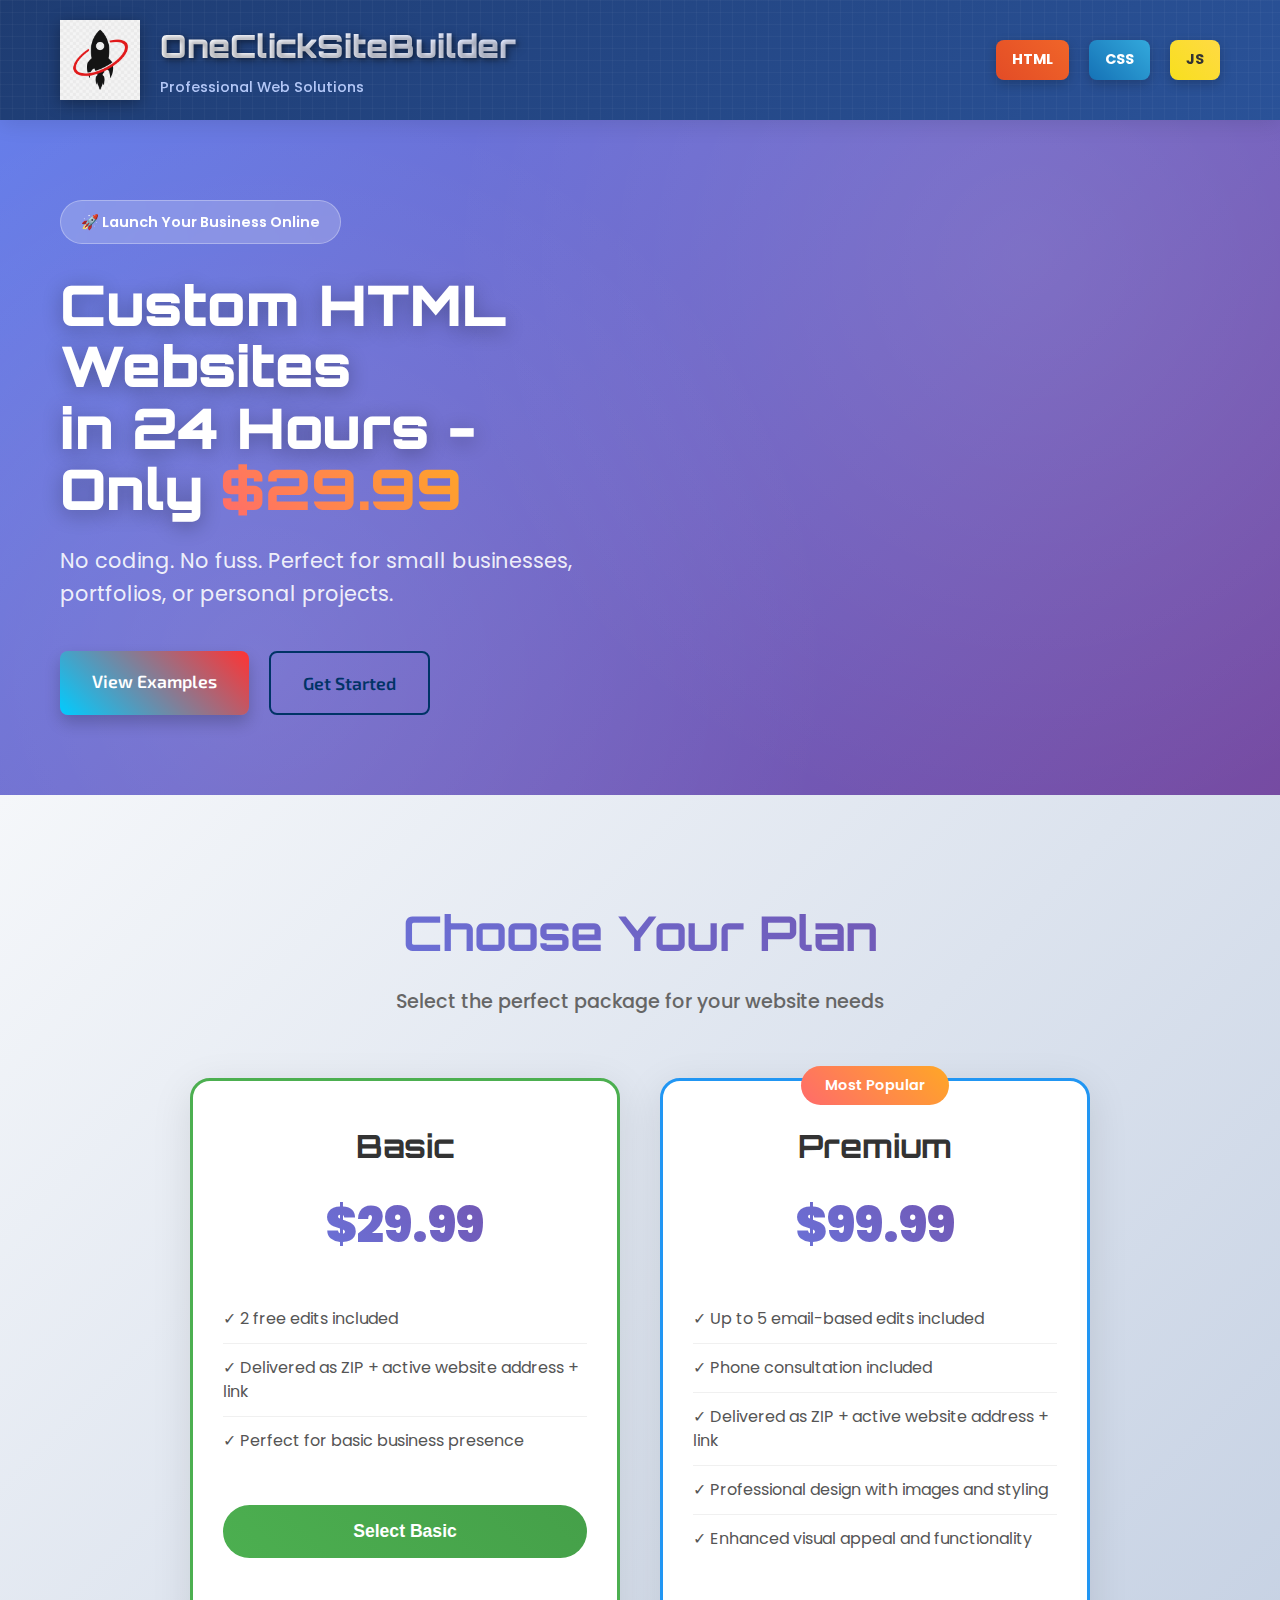
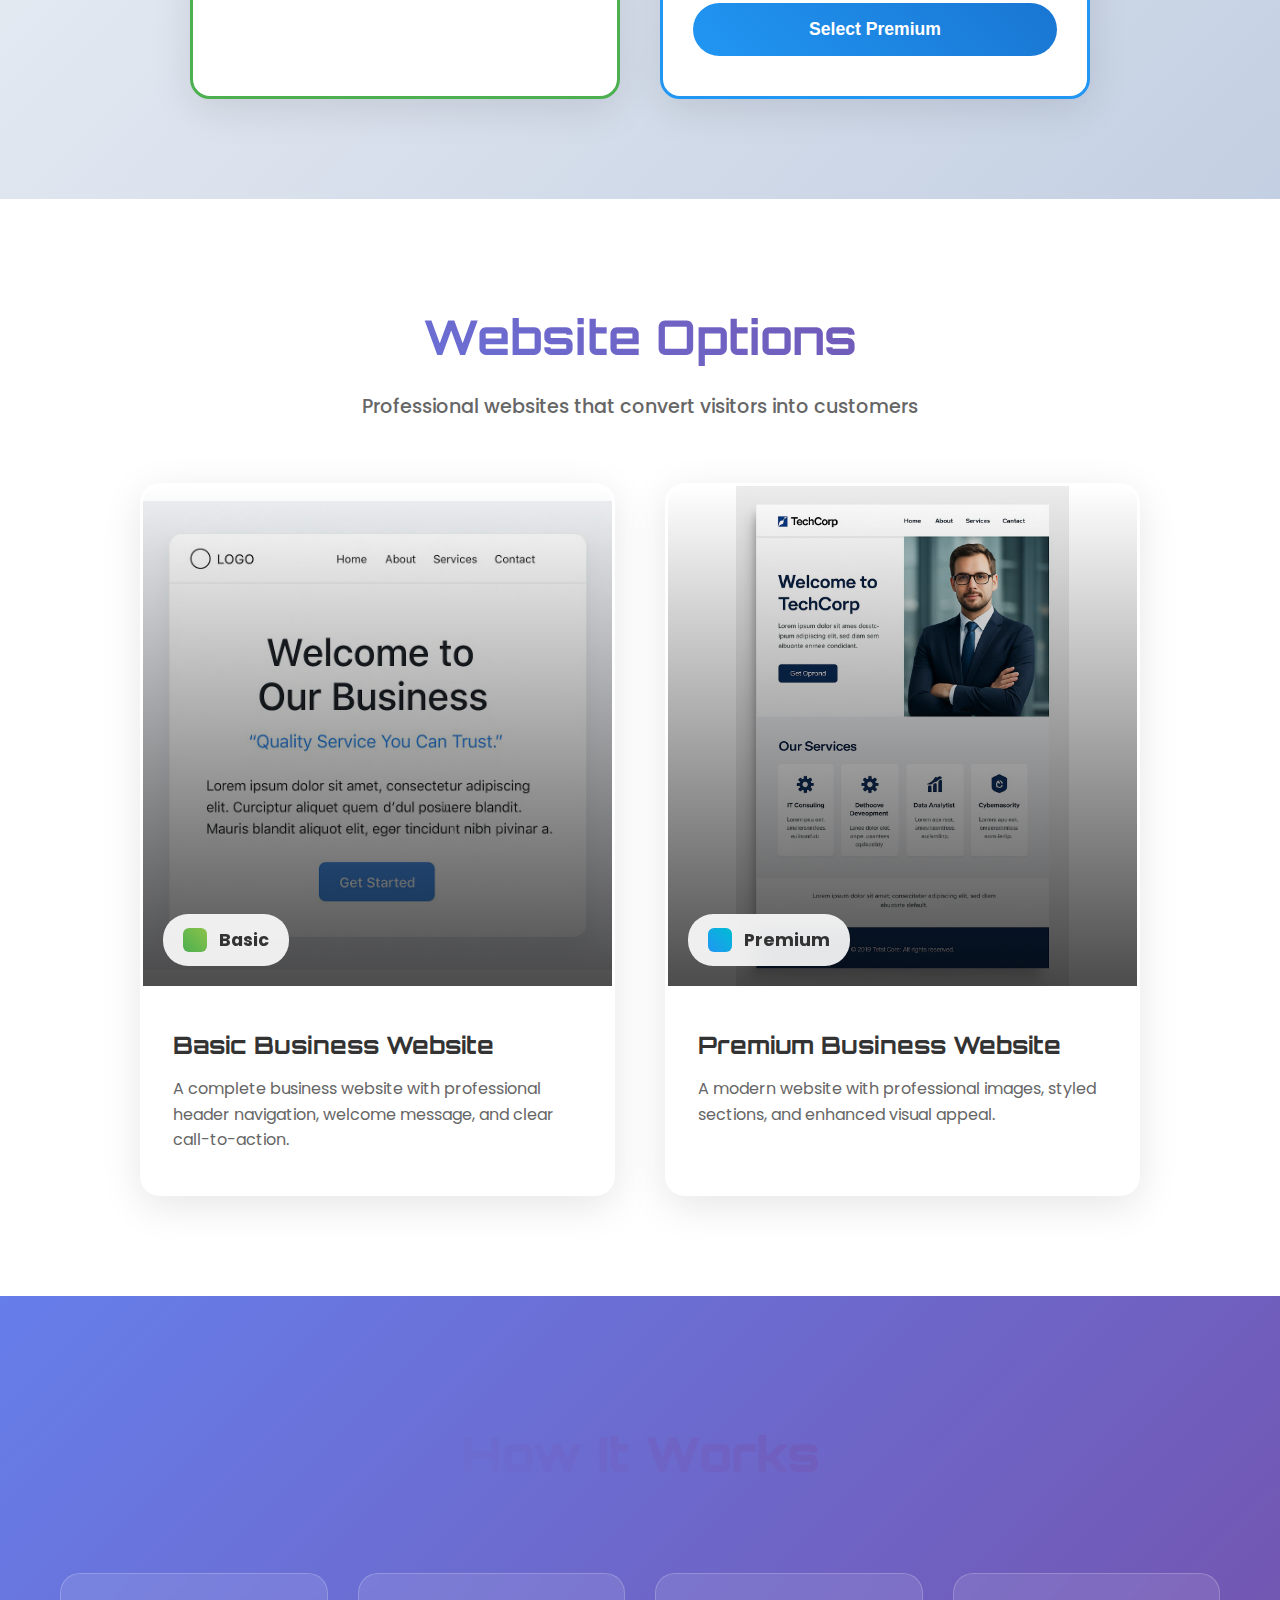
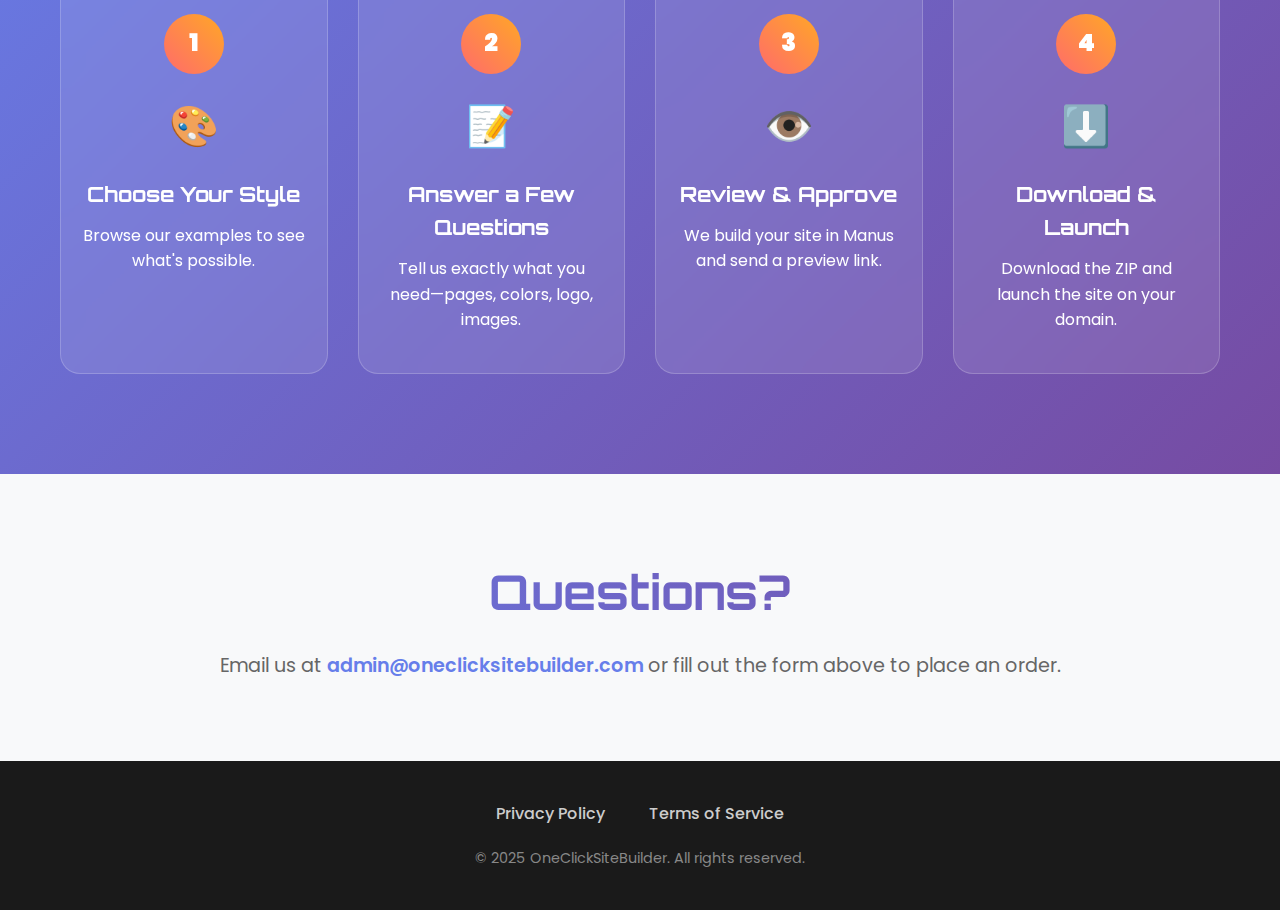
<file: index.html>
<!DOCTYPE html>
<html lang="en">
<head>
    <meta charset="UTF-8">
    <meta name="viewport" content="width=device-width, initial-scale=1.0">
    <title>OneClickSiteBuilder - Professional Websites in 24 Hours</title>
    <link rel="stylesheet" href="styles.css">
    <link href="https://fonts.googleapis.com/css2?family=Poppins:wght@300;400;500;600;700;800;900&family=Orbitron:wght@400;700;900&family=Exo+2:wght@300;400;500;600;700&display=swap" rel="stylesheet">
</head>
<body>
    <header class="professional-header">
        <div class="header-container">
            <div class="header-left">
                <div class="logo-section">
                    <img src="rocket-logo-with-orbit.png" alt="OneClickSiteBuilder Rocket" class="rocket-logo">
                    <div class="brand-text">
                        <h1 class="brand-name">OneClickSiteBuilder</h1>
                        <p class="brand-tagline">Professional Web Solutions</p>
                    </div>
                </div>
            </div>
            <div class="header-right">
                <nav class="main-nav">
                    <div class="tech-badge html nav-tech">HTML</div>
                    <div class="tech-badge css nav-tech">CSS</div>
                    <div class="tech-badge js nav-tech">JS</div>
                </nav>
            </div>
        </div>
    </header>

    <section id="home" class="hero-section">
        <div class="hero-container">
            <div class="hero-content">
                <div class="hero-badge">
                    <span class="badge-text">🚀 Launch Your Business Online</span>
                </div>
                <h1 class="hero-title">Custom HTML Websites<br>in 24 Hours - Only <span class="price-highlight">$29.99</span></h1>
                <p class="hero-subtitle">No coding. No fuss. Perfect for small businesses, portfolios, or personal projects.</p>
                <div class="hero-buttons">
                    <a href="#examples" class="btn btn-primary">View Examples</a>
                    <a href="#pricing" class="btn btn-secondary">Get Started</a>
                </div>
            </div>
        </div>
    </section>

    <section id="pricing" class="pricing-section">
        <div class="container">
            <div class="section-header">
                <h2 class="section-title">Choose Your Plan</h2>
                <p class="section-subtitle">Select the perfect package for your website needs</p>
            </div>
            <div class="pricing-container">
                <div class="pricing-card basic-card" onclick="selectPlan('basic')">
                    <div class="plan-header">
                        <h3 class="plan-name">Basic</h3>
                        <div class="plan-price">$29.99</div>
                    </div>
                    <ul class="plan-features">
                        <li>✓ 2 free edits included</li>
                        <li>✓ Delivered as ZIP + active website address + link</li>
                        <li>✓ Perfect for basic business presence</li>
                    </ul>
                    <button class="btn-plan-select" onclick="selectPlan('basic')">Select Basic</button>
                </div>

                <div class="pricing-card premium-card" onclick="selectPlan('premium')">
                    <div class="plan-badge">Most Popular</div>
                    <div class="plan-header">
                        <h3 class="plan-name">Premium</h3>
                        <div class="plan-price">$99.99</div>
                    </div>
                    <ul class="plan-features">
                        <li>✓ Up to 5 email-based edits included</li>
                        <li>✓ Phone consultation included</li>
                        <li>✓ Delivered as ZIP + active website address + link</li>
                        <li>✓ Professional design with images and styling</li>
                        <li>✓ Enhanced visual appeal and functionality</li>
                    </ul>
                    <button class="btn-plan-select premium" onclick="selectPlan('premium')">Select Premium</button>
                </div>
            </div>
        </div>
    </section>

    <section id="examples" class="examples-section">
        <div class="container">
            <div class="section-header">
                <h2 class="section-title">Website Options</h2>
                <p class="section-subtitle">Professional websites that convert visitors into customers</p>
            </div>
            <div class="examples-container">
                <div class="example-card" onclick="selectPlan('basic')">
                    <div class="example-image-container">
                        <img src="basic-example-complete.jpg" alt="Basic Website Example" class="example-img">
                        <div class="example-overlay">
                            <div class="tier-label-box">
                                <div class="spinning-square basic-square"></div>
                                <span class="tier-label">Basic</span>
                            </div>
                        </div>
                    </div>
                    <div class="example-content">
                        <h3 class="example-title">Basic Business Website</h3>
                        <p class="example-desc">A complete business website with professional header navigation, welcome message, and clear call-to-action.</p>
                    </div>
                </div>

                <div class="example-card" onclick="selectPlan('premium')">
                    <div class="example-image-container">
                        <img src="premium-example-new.jpg" alt="Premium Website Example" class="example-img">
                        <div class="example-overlay">
                            <div class="tier-label-box">
                                <div class="spinning-square premium-square"></div>
                                <span class="tier-label">Premium</span>
                            </div>
                        </div>
                    </div>
                    <div class="example-content">
                        <h3 class="example-title">Premium Business Website</h3>
                        <p class="example-desc">A modern website with professional images, styled sections, and enhanced visual appeal.</p>
                    </div>
                </div>
            </div>
        </div>
    </section>

    <section id="how-it-works" class="how-it-works-section">
        <div class="container">
            <div class="section-header">
                <h2 class="section-title" style="color: #FF8C00 !important; background-color: yellow; padding: 20px; text-align: center; margin-bottom: 50px;">How It Works</h2>
            </div>
            <div class="steps-container">
                <div class="step-card">
                    <div class="step-number">1</div>
                    <div class="step-icon">🎨</div>
                    <h3 class="step-title">Choose Your Style</h3>
                    <p class="step-desc">Browse our examples to see what's possible.</p>
                </div>
                <div class="step-card">
                    <div class="step-number">2</div>
                    <div class="step-icon">📝</div>
                    <h3 class="step-title">Answer a Few Questions</h3>
                    <p class="step-desc">Tell us exactly what you need—pages, colors, logo, images.</p>
                </div>
                <div class="step-card">
                    <div class="step-number">3</div>
                    <div class="step-icon">👁️</div>
                    <h3 class="step-title">Review & Approve</h3>
                    <p class="step-desc">We build your site in Manus and send a preview link.</p>
                </div>
                <div class="step-card">
                    <div class="step-number">4</div>
                    <div class="step-icon">⬇️</div>
                    <h3 class="step-title">Download & Launch</h3>
                    <p class="step-desc">Download the ZIP and launch the site on your domain.</p>
                </div>
            </div>
        </div>
    </section>

    <section id="contact" class="contact-section">
        <div class="container">
            <h2 class="section-title">Questions?</h2>
            <p>Email us at <a href="mailto:admin@oneclicksitebuilder.com">admin@oneclicksitebuilder.com</a> or fill out the form above to place an order.</p>
        </div>
    </section>

    <footer class="footer">
        <div class="footer-content">
            <div class="footer-links">
                <a href="#privacy">Privacy Policy</a>
                <a href="#terms">Terms of Service</a>
            </div>
            <p>&copy; 2025 OneClickSiteBuilder. All rights reserved.</p>
        </div>
    </footer>

    <script src="script.js"></script>
</body>
</html>
</file>
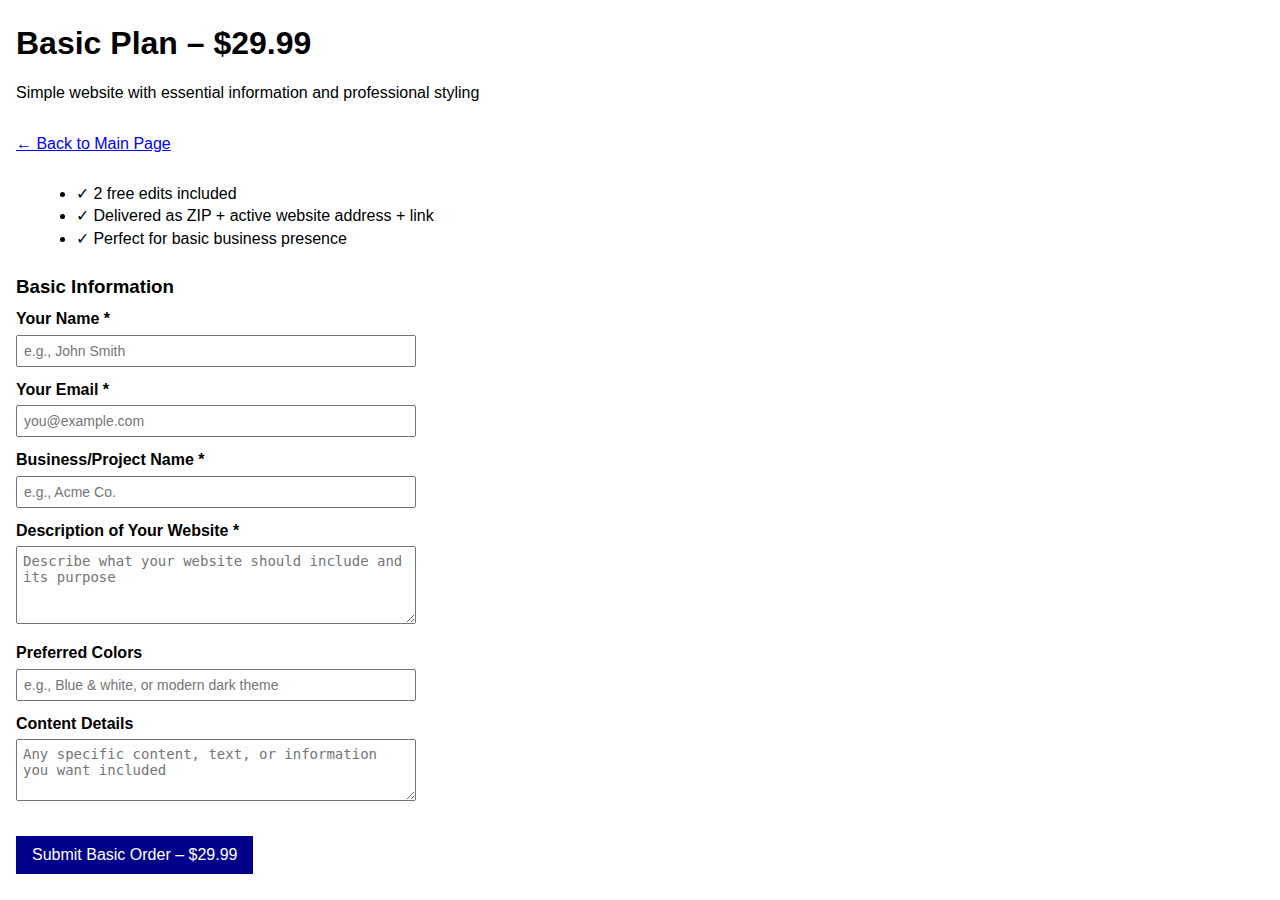
<file: basic.html>
<!DOCTYPE html>
<html lang="en">
<head>
  <meta charset="UTF-8" />
  <meta name="viewport" content="width=device-width, initial-scale=1.0" />
  <title>Basic Plan – OneClickSiteBuilder</title>

  <!-- 
    For now, we’ll put just a tiny bit of CSS here so you can see
    the “Submit” button clearly. Later you can remove this <style>
    block if you want to use your external styles.css again.
  -->
  <style>
    body {
      font-family: Arial, sans-serif;
      margin: 16px;
      line-height: 1.4;
    }
    h1, h3 {
      margin-bottom: 8px;
    }
    .back-link {
      display: inline-block;
      margin: 12px 0;
      color: blue;
      text-decoration: underline;
    }
    .plan-features-summary ul {
      list-style: disc;
      margin-left: 20px;
    }
    .form-section {
      margin-top: 24px;
    }
    .form-group {
      margin-bottom: 12px;
    }
    .form-group label {
      display: block;
      margin-bottom: 4px;
      font-weight: bold;
    }
    .form-group input,
    .form-group textarea {
      width: 100%;
      max-width: 400px;
      padding: 6px;
      font-size: 14px;
      box-sizing: border-box;
    }
    .btn-submit {
      padding: 10px 16px;
      font-size: 16px;
      background-color: darkblue;
      color: white;
      border: none;
      cursor: pointer;
      margin-top: 16px;
    }
    .btn-submit:hover {
      background-color: navy;
    }
  </style>
</head>
<body>
  <h1>Basic Plan – $29.99</h1>
  <p>Simple website with essential information and professional styling</p>

  <!-- Back link -->
  <a href="index.html" class="back-link">← Back to Main Page</a>

  <!-- Features list -->
  <div class="plan-features-summary">
    <ul>
      <li>✓ 2 free edits included</li>
      <li>✓ Delivered as ZIP + active website address + link</li>
      <li>✓ Perfect for basic business presence</li>
    </ul>
  </div>

  <!-- FORM STARTS HERE -->
  <!--  action="https://formspree.io/f/xvgrzrvg" sends data to your Formspree endpoint -->
  <form
    id="basic-form"
    method="POST"
    action="https://formspree.io/f/xvgrzrvg"
  >
    <div class="form-section">
      <h3>Basic Information</h3>

      <!-- Name -->
      <div class="form-group">
        <label for="basic-name">Your Name *</label>
        <input
          type="text"
          id="basic-name"
          name="name"
          placeholder="e.g., John Smith"
          required
        />
      </div>

      <!-- Email -->
      <div class="form-group">
        <label for="basic-email">Your Email *</label>
        <input
          type="email"
          id="basic-email"
          name="email"
          placeholder="you@example.com"
          required
        />
      </div>

      <!-- Business/Project Name -->
      <div class="form-group">
        <label for="basic-business">Business/Project Name *</label>
        <input
          type="text"
          id="basic-business"
          name="business"
          placeholder="e.g., Acme Co."
          required
        />
      </div>

      <!-- Description of Website -->
      <div class="form-group">
        <label for="basic-description">Description of Your Website *</label>
        <textarea
          id="basic-description"
          name="description"
          rows="4"
          placeholder="Describe what your website should include and its purpose"
          required
        ></textarea>
      </div>

      <!-- Preferred Colors (optional) -->
      <div class="form-group">
        <label for="basic-colors">Preferred Colors</label>
        <input
          type="text"
          id="basic-colors"
          name="colors"
          placeholder="e.g., Blue & white, or modern dark theme"
        />
      </div>

      <!-- Content Details (optional) -->
      <div class="form-group">
        <label for="basic-content">Content Details</label>
        <textarea
          id="basic-content"
          name="content"
          rows="3"
          placeholder="Any specific content, text, or information you want included"
        ></textarea>
      </div>

      <!-- Submit button -->
      <button type="submit" class="btn-submit">
        Submit Basic Order – $29.99
      </button>
    </div>
  </form>
  <!-- FORM ENDS HERE -->

  <!-- (No external JS needed for basic Formspree to work.) -->
</body>
</html>
</file>
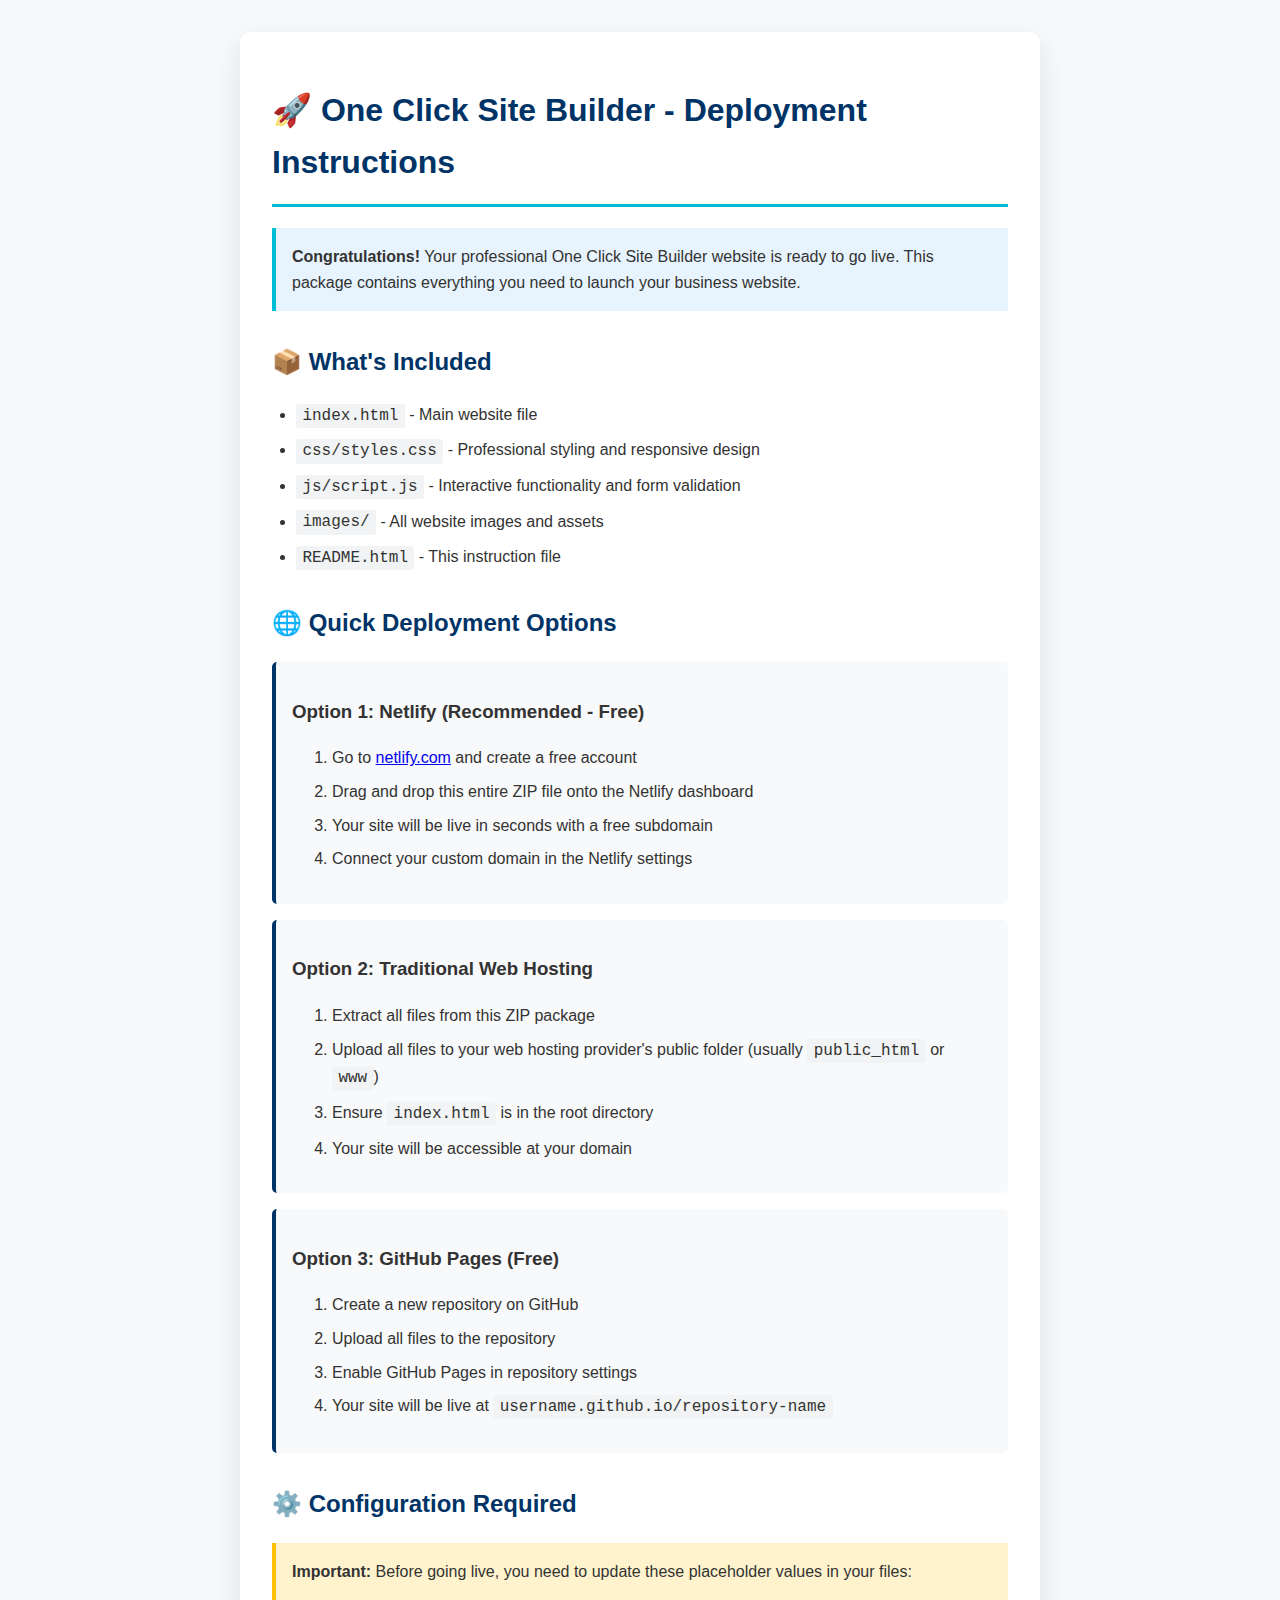
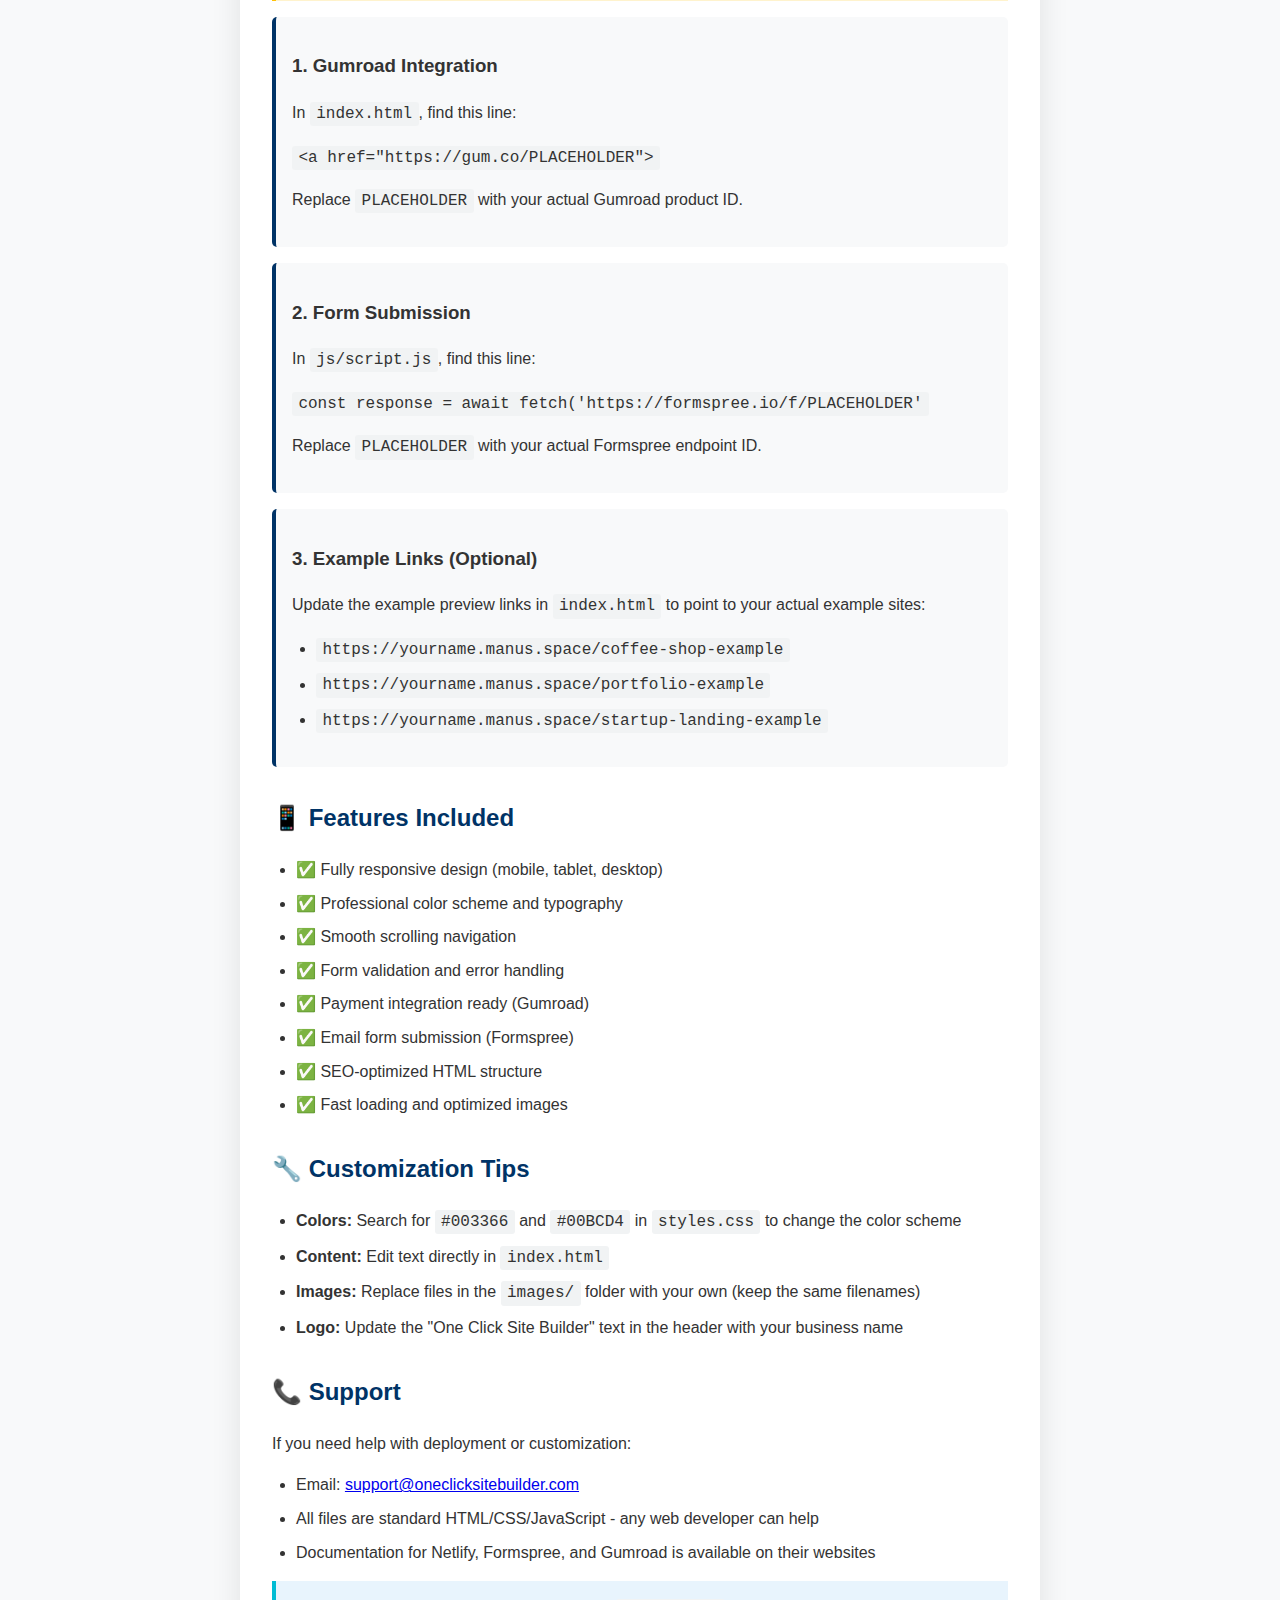
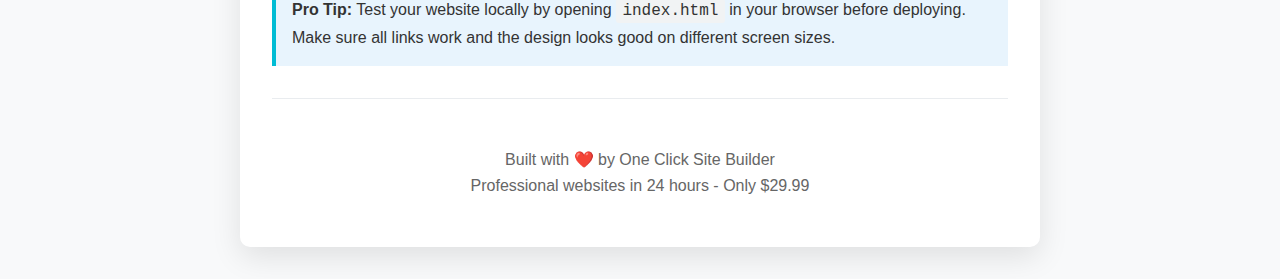
<file: README.html>
<!DOCTYPE html>
<html lang="en">
<head>
    <meta charset="UTF-8">
    <meta name="viewport" content="width=device-width, initial-scale=1.0">
    <title>Fast Site Builder - Deployment Instructions</title>
    <style>
        body {
            font-family: 'Inter', -apple-system, BlinkMacSystemFont, 'Segoe UI', Roboto, sans-serif;
            line-height: 1.6;
            max-width: 800px;
            margin: 0 auto;
            padding: 2rem;
            color: #333;
            background-color: #f8f9fa;
        }
        .container {
            background: white;
            padding: 2rem;
            border-radius: 10px;
            box-shadow: 0 10px 30px rgba(0, 0, 0, 0.1);
        }
        h1 {
            color: #003366;
            border-bottom: 3px solid #00BCD4;
            padding-bottom: 1rem;
        }
        h2 {
            color: #003366;
            margin-top: 2rem;
        }
        .highlight {
            background-color: #e8f4fd;
            padding: 1rem;
            border-left: 4px solid #00BCD4;
            margin: 1rem 0;
        }
        .warning {
            background-color: #fff3cd;
            padding: 1rem;
            border-left: 4px solid #ffc107;
            margin: 1rem 0;
        }
        code {
            background-color: #f1f3f4;
            padding: 0.2rem 0.4rem;
            border-radius: 3px;
            font-family: 'Courier New', monospace;
        }
        .step {
            background-color: #f8f9fa;
            padding: 1rem;
            margin: 1rem 0;
            border-radius: 5px;
            border-left: 4px solid #003366;
        }
        ul {
            padding-left: 1.5rem;
        }
        li {
            margin-bottom: 0.5rem;
        }
        .footer {
            text-align: center;
            margin-top: 2rem;
            padding-top: 2rem;
            border-top: 1px solid #e9ecef;
            color: #666;
        }
    </style>
</head>
<body>
    <div class="container">
        <h1>🚀 One Click Site Builder - Deployment Instructions</h1>
        
        <div class="highlight">
            <strong>Congratulations!</strong> Your professional One Click Site Builder website is ready to go live. This package contains everything you need to launch your business website.
        </div>

        <h2>📦 What's Included</h2>
        <ul>
            <li><code>index.html</code> - Main website file</li>
            <li><code>css/styles.css</code> - Professional styling and responsive design</li>
            <li><code>js/script.js</code> - Interactive functionality and form validation</li>
            <li><code>images/</code> - All website images and assets</li>
            <li><code>README.html</code> - This instruction file</li>
        </ul>

        <h2>🌐 Quick Deployment Options</h2>

        <div class="step">
            <h3>Option 1: Netlify (Recommended - Free)</h3>
            <ol>
                <li>Go to <a href="https://netlify.com" target="_blank">netlify.com</a> and create a free account</li>
                <li>Drag and drop this entire ZIP file onto the Netlify dashboard</li>
                <li>Your site will be live in seconds with a free subdomain</li>
                <li>Connect your custom domain in the Netlify settings</li>
            </ol>
        </div>

        <div class="step">
            <h3>Option 2: Traditional Web Hosting</h3>
            <ol>
                <li>Extract all files from this ZIP package</li>
                <li>Upload all files to your web hosting provider's public folder (usually <code>public_html</code> or <code>www</code>)</li>
                <li>Ensure <code>index.html</code> is in the root directory</li>
                <li>Your site will be accessible at your domain</li>
            </ol>
        </div>

        <div class="step">
            <h3>Option 3: GitHub Pages (Free)</h3>
            <ol>
                <li>Create a new repository on GitHub</li>
                <li>Upload all files to the repository</li>
                <li>Enable GitHub Pages in repository settings</li>
                <li>Your site will be live at <code>username.github.io/repository-name</code></li>
            </ol>
        </div>

        <h2>⚙️ Configuration Required</h2>
        
        <div class="warning">
            <strong>Important:</strong> Before going live, you need to update these placeholder values in your files:
        </div>

        <div class="step">
            <h3>1. Gumroad Integration</h3>
            <p>In <code>index.html</code>, find this line:</p>
            <code>&lt;a href="https://gum.co/PLACEHOLDER"&gt;</code>
            <p>Replace <code>PLACEHOLDER</code> with your actual Gumroad product ID.</p>
        </div>

        <div class="step">
            <h3>2. Form Submission</h3>
            <p>In <code>js/script.js</code>, find this line:</p>
            <code>const response = await fetch('https://formspree.io/f/PLACEHOLDER'</code>
            <p>Replace <code>PLACEHOLDER</code> with your actual Formspree endpoint ID.</p>
        </div>

        <div class="step">
            <h3>3. Example Links (Optional)</h3>
            <p>Update the example preview links in <code>index.html</code> to point to your actual example sites:</p>
            <ul>
                <li><code>https://yourname.manus.space/coffee-shop-example</code></li>
                <li><code>https://yourname.manus.space/portfolio-example</code></li>
                <li><code>https://yourname.manus.space/startup-landing-example</code></li>
            </ul>
        </div>

        <h2>📱 Features Included</h2>
        <ul>
            <li>✅ Fully responsive design (mobile, tablet, desktop)</li>
            <li>✅ Professional color scheme and typography</li>
            <li>✅ Smooth scrolling navigation</li>
            <li>✅ Form validation and error handling</li>
            <li>✅ Payment integration ready (Gumroad)</li>
            <li>✅ Email form submission (Formspree)</li>
            <li>✅ SEO-optimized HTML structure</li>
            <li>✅ Fast loading and optimized images</li>
        </ul>

        <h2>🔧 Customization Tips</h2>
        <ul>
            <li><strong>Colors:</strong> Search for <code>#003366</code> and <code>#00BCD4</code> in <code>styles.css</code> to change the color scheme</li>
            <li><strong>Content:</strong> Edit text directly in <code>index.html</code></li>
            <li><strong>Images:</strong> Replace files in the <code>images/</code> folder with your own (keep the same filenames)</li>
            <li><strong>Logo:</strong> Update the "One Click Site Builder" text in the header with your business name</li>
        </ul>

        <h2>📞 Support</h2>
        <p>If you need help with deployment or customization:</p>
        <ul>
            <li>Email: <a href="mailto:support@oneclicksitebuilder.com">support@oneclicksitebuilder.com</a></li>
            <li>All files are standard HTML/CSS/JavaScript - any web developer can help</li>
            <li>Documentation for Netlify, Formspree, and Gumroad is available on their websites</li>
        </ul>

        <div class="highlight">
            <strong>Pro Tip:</strong> Test your website locally by opening <code>index.html</code> in your browser before deploying. Make sure all links work and the design looks good on different screen sizes.
        </div>

        <div class="footer">
            <p>Built with ❤️ by One Click Site Builder<br>
            Professional websites in 24 hours - Only $29.99</p>
        </div>
    </div>
</body>
</html>
</file>
<file: styles.css>
/* RESET AND BASE STYLES */
* {
  margin: 0;
  padding: 0;
  box-sizing: border-box;
}

body {
  font-family: 'Poppins', sans-serif;
  line-height: 1.6;
  color: #333;
  overflow-x: hidden;
}

.container {
  max-width: 1200px;
  margin: 0 auto;
  padding: 0 20px;
}

/* PROFESSIONAL HEADER */
.professional-header {
  background: linear-gradient(135deg, #1e3c72 0%, #2a5298 100%),
              url('data:image/svg+xml,<svg xmlns="http://www.w3.org/2000/svg" viewBox="0 0 100 100"><defs><pattern id="grid" width="10" height="10" patternUnits="userSpaceOnUse"><path d="M 10 0 L 0 0 0 10" fill="none" stroke="rgba(255,255,255,0.1)" stroke-width="0.5"/></pattern></defs><rect width="100" height="100" fill="url(%23grid)"/></svg>');
  background-blend-mode: overlay;
  padding: 20px 0;
  box-shadow: 0 4px 20px rgba(0,0,0,0.1);
  position: sticky;
  top: 0;
  z-index: 1000;
}

.header-container {
  max-width: 1200px;
  margin: 0 auto;
  padding: 0 20px;
  display: flex;
  justify-content: space-between;
  align-items: center;
}

.logo-section {
  display: flex;
  align-items: center;
  gap: 20px;
}

.rocket-logo {
  width: 80px;
  height: 80px;
  object-fit: contain;
  filter: drop-shadow(0 4px 8px rgba(0,0,0,0.3));
}

.brand-text {
  color: white;
}

.brand-name {
  font-family: 'Orbitron', sans-serif;
  font-size: 2rem;
  font-weight: 900;
  margin-bottom: 4px;
  background: linear-gradient(45deg, #fff, #e0e7ff);
  -webkit-background-clip: text;
  -webkit-text-fill-color: transparent;
  background-clip: text;
  text-shadow: 2px 2px 4px rgba(0,0,0,0.3);
  filter: drop-shadow(2px 2px 4px rgba(0,0,0,0.3));
}

.brand-tagline {
  font-size: 0.9rem;
  color: #b3c7f7;
  font-weight: 500;
}

.main-nav {
  display: flex;
  gap: 20px;
  align-items: center;
  flex-wrap: wrap;
}

.nav-link {
  color: white;
  text-decoration: none;
  font-weight: 500;
  padding: 10px 16px;
  border-radius: 8px;
  transition: all 0.3s ease;
  position: relative;
}

.nav-link:hover {
  background: rgba(255,255,255,0.1);
  transform: translateY(-2px);
}

/* HERO SECTION */
.hero-section {
  background: linear-gradient(135deg, #667eea 0%, #764ba2 100%);
  padding: 80px 0;
  position: relative;
  overflow: hidden;
}

.hero-section::before {
  content: '';
  position: absolute;
  top: 0;
  left: 0;
  right: 0;
  bottom: 0;
  background: 
    radial-gradient(circle at 20% 80%, rgba(255,255,255,0.1) 0%, transparent 50%),
    radial-gradient(circle at 80% 20%, rgba(255,255,255,0.1) 0%, transparent 50%);
}

.hero-container {
  max-width: 1200px;
  margin: 0 auto;
  padding: 0 20px;
  display: grid;
  grid-template-columns: 1fr 1fr;
  gap: 60px;
  align-items: center;
  position: relative;
  z-index: 2;
}

.hero-content {
  text-align: left;
}

.hero-badge {
  display: inline-block;
  background: rgba(255,255,255,0.2);
  backdrop-filter: blur(10px);
  padding: 8px 20px;
  border-radius: 50px;
  margin-bottom: 30px;
  border: 1px solid rgba(255,255,255,0.3);
}

.badge-text {
  color: white;
  font-weight: 600;
  font-size: 0.9rem;
}

.hero-title {
  font-family: 'Orbitron', sans-serif;
  font-size: 3.5rem;
  font-weight: 900;
  line-height: 1.1;
  margin-bottom: 24px;
  color: white;
  text-shadow: 0 4px 20px rgba(0,0,0,0.3);
}

.price-highlight {
  background: linear-gradient(45deg, #ff6b6b, #ffa726);
  -webkit-background-clip: text;
  -webkit-text-fill-color: transparent;
  background-clip: text;
  text-shadow: none;
}

.hero-subtitle {
  font-size: 1.3rem;
  color: rgba(255,255,255,0.9);
  margin-bottom: 40px;
  font-weight: 400;
}

.hero-buttons {
  display: flex;
  gap: 20px;
  flex-wrap: wrap;
}

.btn {
  padding: 16px 32px;
  border-radius: 50px;
  font-weight: 600;
  font-size: 1.1rem;
  text-decoration: none;
  transition: all 0.3s ease;
  border: none;
  cursor: pointer;
  display: inline-block;
  text-align: center;
}

.btn-primary {
  background: linear-gradient(45deg, #ff6b6b, #ffa726);
  color: white;
  box-shadow: 0 8px 25px rgba(255,107,107,0.4);
}

.btn-primary:hover {
  transform: translateY(-3px);
  box-shadow: 0 12px 35px rgba(255,107,107,0.6);
}

.btn-secondary {
  background: transparent;
  color: white;
  border: 2px solid white;
}

.btn-secondary:hover {
  background: white;
  color: #667eea;
}

.hero-visual {
  position: relative;
  height: 400px;
  display: flex;
  align-items: center;
  justify-content: center;
}

.floating-elements {
  position: relative;
  width: 100%;
  height: 100%;
}

.tech-badge {
  position: relative;
  padding: 8px 16px;
  border-radius: 8px;
  font-weight: 700;
  font-size: 0.9rem;
  color: white;
  box-shadow: 0 4px 12px rgba(0,0,0,0.2);
  animation: float 6s ease-in-out infinite;
  cursor: pointer;
  transition: all 0.3s ease;
}

.nav-tech {
  position: relative;
  padding: 8px 16px;
  border-radius: 8px;
  font-weight: 700;
  font-size: 0.9rem;
  color: white;
  box-shadow: 0 4px 12px rgba(0,0,0,0.2);
  animation: float 6s ease-in-out infinite;
  cursor: pointer;
  transition: all 0.3s ease;
}

.nav-tech:hover {
  transform: translateY(-2px) scale(1.05);
}

.tech-badge.html, .nav-tech.html {
  background: linear-gradient(45deg, #e34c26, #f06529);
  animation-delay: 0s;
}

.tech-badge.css, .nav-tech.css {
  background: linear-gradient(45deg, #1572b6, #33a9dc);
  animation-delay: 2s;
}

.tech-badge.js, .nav-tech.js {
  background: linear-gradient(45deg, #f7df1e, #ffda44);
  color: #333;
  animation-delay: 4s;
}

@keyframes float {
  0%, 100% { transform: translateY(0px) rotate(0deg); }
  50% { transform: translateY(-20px) rotate(5deg); }
}

/* PRICING SECTION */
.pricing-section {
  padding: 100px 0;
  background: linear-gradient(135deg, #f5f7fa 0%, #c3cfe2 100%);
}

.section-header {
  text-align: center;
  margin-bottom: 60px;
}

.section-title {
  font-family: 'Orbitron', sans-serif;
  font-size: 3rem;
  font-weight: 700;
  margin-bottom: 16px;
  background: linear-gradient(45deg, #667eea, #764ba2);
  -webkit-background-clip: text;
  -webkit-text-fill-color: transparent;
  background-clip: text;
}

.section-subtitle {
  font-size: 1.2rem;
  color: #666;
  font-weight: 500;
}

.pricing-container {
  display: grid;
  grid-template-columns: repeat(2, 1fr);
  gap: 40px;
  max-width: 900px;
  margin: 0 auto;
}

.pricing-card {
  background: white;
  border-radius: 20px;
  padding: 40px 30px;
  text-align: center;
  box-shadow: 0 10px 40px rgba(0,0,0,0.1);
  transition: all 0.3s ease;
  position: relative;
  cursor: pointer;
  border: 3px solid transparent;
}

.pricing-card:hover {
  transform: translateY(-10px);
  box-shadow: 0 20px 60px rgba(0,0,0,0.15);
}

.basic-card {
  border-color: #4CAF50;
}

.premium-card {
  border-color: #2196F3;
  position: relative;
}

.plan-badge {
  position: absolute;
  top: -15px;
  left: 50%;
  transform: translateX(-50%);
  background: linear-gradient(45deg, #ff6b6b, #ffa726);
  color: white;
  padding: 8px 24px;
  border-radius: 20px;
  font-weight: 600;
  font-size: 0.9rem;
}

.plan-header {
  margin-bottom: 30px;
}

.plan-name {
  font-family: 'Orbitron', sans-serif;
  font-size: 2rem;
  font-weight: 700;
  margin-bottom: 16px;
  color: #333;
}

.plan-price {
  font-size: 3rem;
  font-weight: 900;
  background: linear-gradient(45deg, #667eea, #764ba2);
  -webkit-background-clip: text;
  -webkit-text-fill-color: transparent;
  background-clip: text;
}

.plan-features {
  list-style: none;
  margin-bottom: 40px;
  text-align: left;
}

.plan-features li {
  padding: 12px 0;
  font-size: 1rem;
  color: #555;
  border-bottom: 1px solid #f0f0f0;
  line-height: 1.5;
  word-wrap: break-word;
  display: block;
  width: 100%;
  overflow-wrap: break-word;
}

.plan-features li:last-child {
  border-bottom: none;
}

.btn-plan-select {
  width: 100%;
  padding: 16px;
  border: none;
  border-radius: 50px;
  font-weight: 700;
  font-size: 1.1rem;
  cursor: pointer;
  transition: all 0.3s ease;
  background: linear-gradient(45deg, #4CAF50, #45a049);
  color: white;
}

.btn-plan-select.premium {
  background: linear-gradient(45deg, #2196F3, #1976D2);
}

.btn-plan-select:hover {
  transform: translateY(-2px);
  box-shadow: 0 8px 25px rgba(0,0,0,0.2);
}

/* EXAMPLES SECTION */
.examples-section {
  padding: 100px 0;
  background: white;
}

.examples-container {
  display: grid;
  grid-template-columns: repeat(2, 1fr);
  gap: 50px;
  max-width: 1000px;
  margin: 0 auto;
}

.example-card {
  background: white;
  border-radius: 20px;
  overflow: hidden;
  box-shadow: 0 10px 40px rgba(0,0,0,0.1);
  transition: all 0.3s ease;
  cursor: pointer;
  border: 3px solid transparent;
}

.example-card:hover {
  transform: translateY(-10px);
  box-shadow: 0 20px 60px rgba(0,0,0,0.2);
}

.example-image-container {
  position: relative;
  width: 100%;
  height: 500px;
  overflow: hidden;
}

.example-img {
  width: 100%;
  height: 100%;
  object-fit: contain;
  transition: transform 0.3s ease;
}

.example-card:hover .example-img {
  transform: scale(1.05);
}

.example-overlay {
  position: absolute;
  top: 0;
  left: 0;
  right: 0;
  bottom: 0;
  background: linear-gradient(to bottom, transparent 0%, rgba(0,0,0,0.7) 100%);
  display: flex;
  align-items: flex-end;
  padding: 20px;
}

.tier-label-box {
  display: flex;
  align-items: center;
  gap: 12px;
  background: rgba(255,255,255,0.9);
  padding: 12px 20px;
  border-radius: 25px;
  backdrop-filter: blur(10px);
}

.spinning-square {
  width: 24px;
  height: 24px;
  border-radius: 6px;
  animation: spin 3s linear infinite;
}

.basic-square {
  background: linear-gradient(45deg, #4CAF50, #8BC34A);
}

.premium-square {
  background: linear-gradient(45deg, #2196F3, #00BCD4);
}

@keyframes spin {
  0% { transform: rotate(0deg); }
  100% { transform: rotate(360deg); }
}

.tier-label {
  font-weight: 700;
  font-size: 1.1rem;
  color: #333;
}

.example-content {
  padding: 40px 30px;
  min-height: 120px;
}

.example-title {
  font-family: 'Orbitron', sans-serif;
  font-size: 1.5rem;
  font-weight: 700;
  margin-bottom: 12px;
  color: #333;
}

.example-desc {
  color: #666;
  line-height: 1.6;
}

/* HOW IT WORKS SECTION */
.how-it-works-section {
  padding: 100px 0;
  background: linear-gradient(135deg, #667eea 0%, #764ba2 100%);
  color: white;
}

.how-it-works-section .section-title {
  color: #FF8C00 !important;
  text-shadow: none !important;
  filter: none !important;
  font-weight: 900 !important;
  font-family: 'Orbitron', sans-serif !important;
  -webkit-font-smoothing: antialiased !important;
  -moz-osx-font-smoothing: grayscale !important;
  text-rendering: optimizeLegibility !important;
  font-size: 3rem !important;
}

.steps-container {
  display: grid;
  grid-template-columns: repeat(4, 1fr);
  gap: 30px;
  max-width: 1200px;
  margin: 0 auto;
}

.step-card {
  text-align: center;
  padding: 40px 20px;
  background: rgba(255,255,255,0.1);
  border-radius: 20px;
  backdrop-filter: blur(10px);
  border: 1px solid rgba(255,255,255,0.2);
  transition: all 0.3s ease;
}

.step-card:hover {
  transform: translateY(-10px);
  background: rgba(255,255,255,0.15);
}

.step-number {
  width: 60px;
  height: 60px;
  background: linear-gradient(45deg, #ff6b6b, #ffa726);
  border-radius: 50%;
  display: flex;
  align-items: center;
  justify-content: center;
  margin: 0 auto 20px;
  font-size: 1.5rem;
  font-weight: 900;
  color: white;
}

.step-icon {
  font-size: 2.5rem;
  margin-bottom: 20px;
}

.step-title {
  font-family: 'Orbitron', sans-serif !important;
  font-size: 1.3rem !important;
  font-weight: 700 !important;
  margin-bottom: 12px !important;
  color: #FFFFFF !important;
  text-shadow: none !important;
  filter: none !important;
  -webkit-font-smoothing: antialiased !important;
  -moz-osx-font-smoothing: grayscale !important;
}

.step-desc {
  font-size: 1rem !important;
  color: #FFFFFF !important;
  line-height: 1.6 !important;
  text-shadow: none !important;
  filter: none !important;
  -webkit-font-smoothing: antialiased !important;
  -moz-osx-font-smoothing: grayscale !important;
  text-rendering: optimizeLegibility !important;
}

/* CONTACT SECTION */
.contact-section {
  padding: 80px 0;
  background: #f8f9fa;
  text-align: center;
}

.contact-section .section-title {
  margin-bottom: 20px;
}

.contact-section p {
  font-size: 1.2rem;
  color: #666;
}

.contact-section a {
  color: #667eea;
  text-decoration: none;
  font-weight: 600;
}

.contact-section a:hover {
  text-decoration: underline;
}

/* FOOTER */
.footer {
  background: #1a1a1a;
  color: white;
  padding: 40px 0;
  text-align: center;
}

.footer-content {
  max-width: 1200px;
  margin: 0 auto;
  padding: 0 20px;
}

.footer-links {
  margin-bottom: 20px;
}

.footer-links a {
  color: #ccc;
  text-decoration: none;
  margin: 0 20px;
  font-weight: 500;
}

.footer-links a:hover {
  color: white;
}

.footer-social {
  margin-bottom: 20px;
}

.footer-social a {
  font-size: 1.5rem;
  margin: 0 10px;
  text-decoration: none;
}

.footer p {
  color: #888;
  font-size: 0.9rem;
}

/* RESPONSIVE DESIGN */
@media (max-width: 1024px) {
  .hero-container {
    grid-template-columns: 1fr;
    gap: 40px;
    text-align: center;
  }
  
  .steps-container {
    grid-template-columns: repeat(2, 1fr);
    gap: 30px;
  }
}

@media (max-width: 768px) {
  .header-container {
    flex-direction: column;
    gap: 20px;
  }
  
  .main-nav {
    gap: 15px;
  }
  
  .hero-title {
    font-size: 2.5rem;
  }
  
  .pricing-container,
  .examples-container {
    grid-template-columns: 1fr;
    gap: 30px;
  }
  
  .steps-container {
    grid-template-columns: 1fr;
  }
  
  .section-title {
    font-size: 2rem;
  }
  
  .rocket-logo {
    width: 60px;
    height: 60px;
  }
  
  .brand-name {
    font-size: 1.5rem;
  }
}

/* PARAMETER PAGES STYLING */
.parameter-page {
  min-height: 100vh;
  background: linear-gradient(135deg, #667eea 0%, #764ba2 100%);
  padding: 40px 20px;
}

.parameter-page .container {
  max-width: 900px;
  margin: 0 auto;
  background: rgba(255, 255, 255, 0.95);
  border-radius: 20px;
  padding: 40px;
  box-shadow: 0 20px 40px rgba(0, 0, 0, 0.2);
  backdrop-filter: blur(10px);
}

.page-header {
  text-align: center;
  margin-bottom: 40px;
}

.page-title {
  font-family: 'Orbitron', sans-serif;
  font-size: 2.5rem;
  font-weight: 700;
  background: linear-gradient(45deg, #FF3333, #FF6600, #FFFF00, #00CCFF);
  background-size: 400% 400%;
  -webkit-background-clip: text;
  -webkit-text-fill-color: transparent;
  background-clip: text;
  animation: gradientShift 4s ease-in-out infinite;
  margin-bottom: 16px;
}

@keyframes gradientShift {
  0% { background-position: 0% 50%; }
  50% { background-position: 100% 50%; }
  100% { background-position: 0% 50%; }
}

.page-subtitle {
  font-size: 1.2rem;
  color: #555;
  margin-bottom: 24px;
}

.plan-features-summary {
  background: linear-gradient(135deg, rgba(0,204,255,0.1), rgba(255,51,51,0.1));
  border-radius: 12px;
  padding: 20px;
  margin-bottom: 32px;
}

.plan-features-summary ul {
  list-style: none;
  display: grid;
  grid-template-columns: repeat(auto-fit, minmax(250px, 1fr));
  gap: 12px;
}

.plan-features-summary li {
  font-weight: 600;
  color: #003366;
  font-size: 1rem;
}

.parameter-form {
  background: rgba(255, 255, 255, 0.8);
  border-radius: 16px;
  padding: 32px;
  box-shadow: 0 8px 24px rgba(0, 0, 0, 0.1);
}

.form-section {
  margin-bottom: 40px;
}

.form-section h3 {
  font-family: 'Orbitron', sans-serif;
  font-size: 1.5rem;
  font-weight: 600;
  color: #003366;
  margin-bottom: 20px;
  padding-bottom: 8px;
  border-bottom: 2px solid #00CCFF;
}

.form-grid {
  display: grid;
  grid-template-columns: repeat(auto-fit, minmax(280px, 1fr));
  gap: 20px;
}

.form-group {
  display: flex;
  flex-direction: column;
}

.form-group.full {
  grid-column: 1 / -1;
}

.form-group label {
  font-family: 'Exo 2', sans-serif;
  font-weight: 600;
  color: #003366;
  margin-bottom: 8px;
  font-size: 1rem;
}

.form-group input,
.form-group select,
.form-group textarea {
  border: 2px solid #E0E0E0;
  border-radius: 8px;
  padding: 12px;
  font-family: 'Exo 2', sans-serif;
  font-size: 1rem;
  transition: all 0.3s ease;
  background: rgba(255, 255, 255, 0.9);
}

.form-group input:focus,
.form-group textarea:focus,
.form-group select:focus {
  outline: none;
  border-color: #00CCFF;
  box-shadow: 0 0 12px rgba(0, 204, 255, 0.3);
  background: #FFFFFF;
}

.form-group input[type="file"] {
  border: 2px dashed #00CCFF;
  background: rgba(0, 204, 255, 0.05);
  cursor: pointer;
}

.form-group input[type="file"]:hover {
  border-color: #FF3333;
  background: rgba(255, 51, 51, 0.05);
}

.form-group small {
  color: #666;
  font-size: 0.9rem;
  margin-top: 4px;
}

.button-group {
  text-align: center;
  margin-top: 40px;
  display: flex;
  gap: 20px;
  justify-content: center;
  flex-wrap: wrap;
}

.btn-primary,
.btn-secondary {
  padding: 16px 32px;
  border-radius: 8px;
  font-family: 'Exo 2', sans-serif;
  font-weight: 600;
  font-size: 1.1rem;
  text-decoration: none;
  transition: all 0.3s ease;
  cursor: pointer;
  border: none;
  display: inline-block;
}

.btn-primary {
  background: linear-gradient(45deg, #00CCFF, #FF3333);
  color: #FFFFFF;
  box-shadow: 0 8px 16px rgba(0, 0, 0, 0.2);
}

.btn-primary:hover:not(:disabled) {
  transform: translateY(-2px);
  box-shadow: 0 12px 24px rgba(0, 0, 0, 0.3);
}

.btn-primary:disabled {
  opacity: 0.5;
  cursor: not-allowed;
  pointer-events: none;
}

.btn-secondary {
  background: transparent;
  border: 2px solid #003366;
  color: #003366;
}

.btn-secondary:hover {
  background: #003366;
  color: #FFFFFF;
  transform: translateY(-2px);
}

/* Mobile Responsiveness for Parameter Pages */
@media (max-width: 768px) {
  .parameter-page .container {
    margin: 20px;
    padding: 24px;
  }
  
  .page-title {
    font-size: 2rem;
  }
  
  .form-grid {
    grid-template-columns: 1fr;
  }
  
  .button-group {
    flex-direction: column;
    align-items: center;
  }
  
  .btn-primary,
  .btn-secondary {
    width: 100%;
    max-width: 300px;
  }
}


/* Additional Mobile Fixes for Main Page */
@media (max-width: 768px) {
  .plan-features {
    display: block !important;
  }
  
  .plan-features li {
    font-size: 0.85rem !important;
    padding: 10px 0 !important;
    line-height: 1.4 !important;
    word-break: break-word !important;
    hyphens: auto !important;
    white-space: normal !important;
    overflow-wrap: break-word !important;
    display: block !important;
    width: 100% !important;
    clear: both !important;
  }
  
  .pricing-card {
    margin-bottom: 30px;
    padding: 25px 20px;
    min-height: auto;
  }
  
  .plan-name {
    font-size: 1.5rem;
    margin-bottom: 15px;
  }
  
  .plan-price {
    font-size: 2.2rem;
    margin-bottom: 20px;
  }
  
  .pricing-container {
    grid-template-columns: 1fr !important;
    gap: 30px !important;
  }
}
</file>
